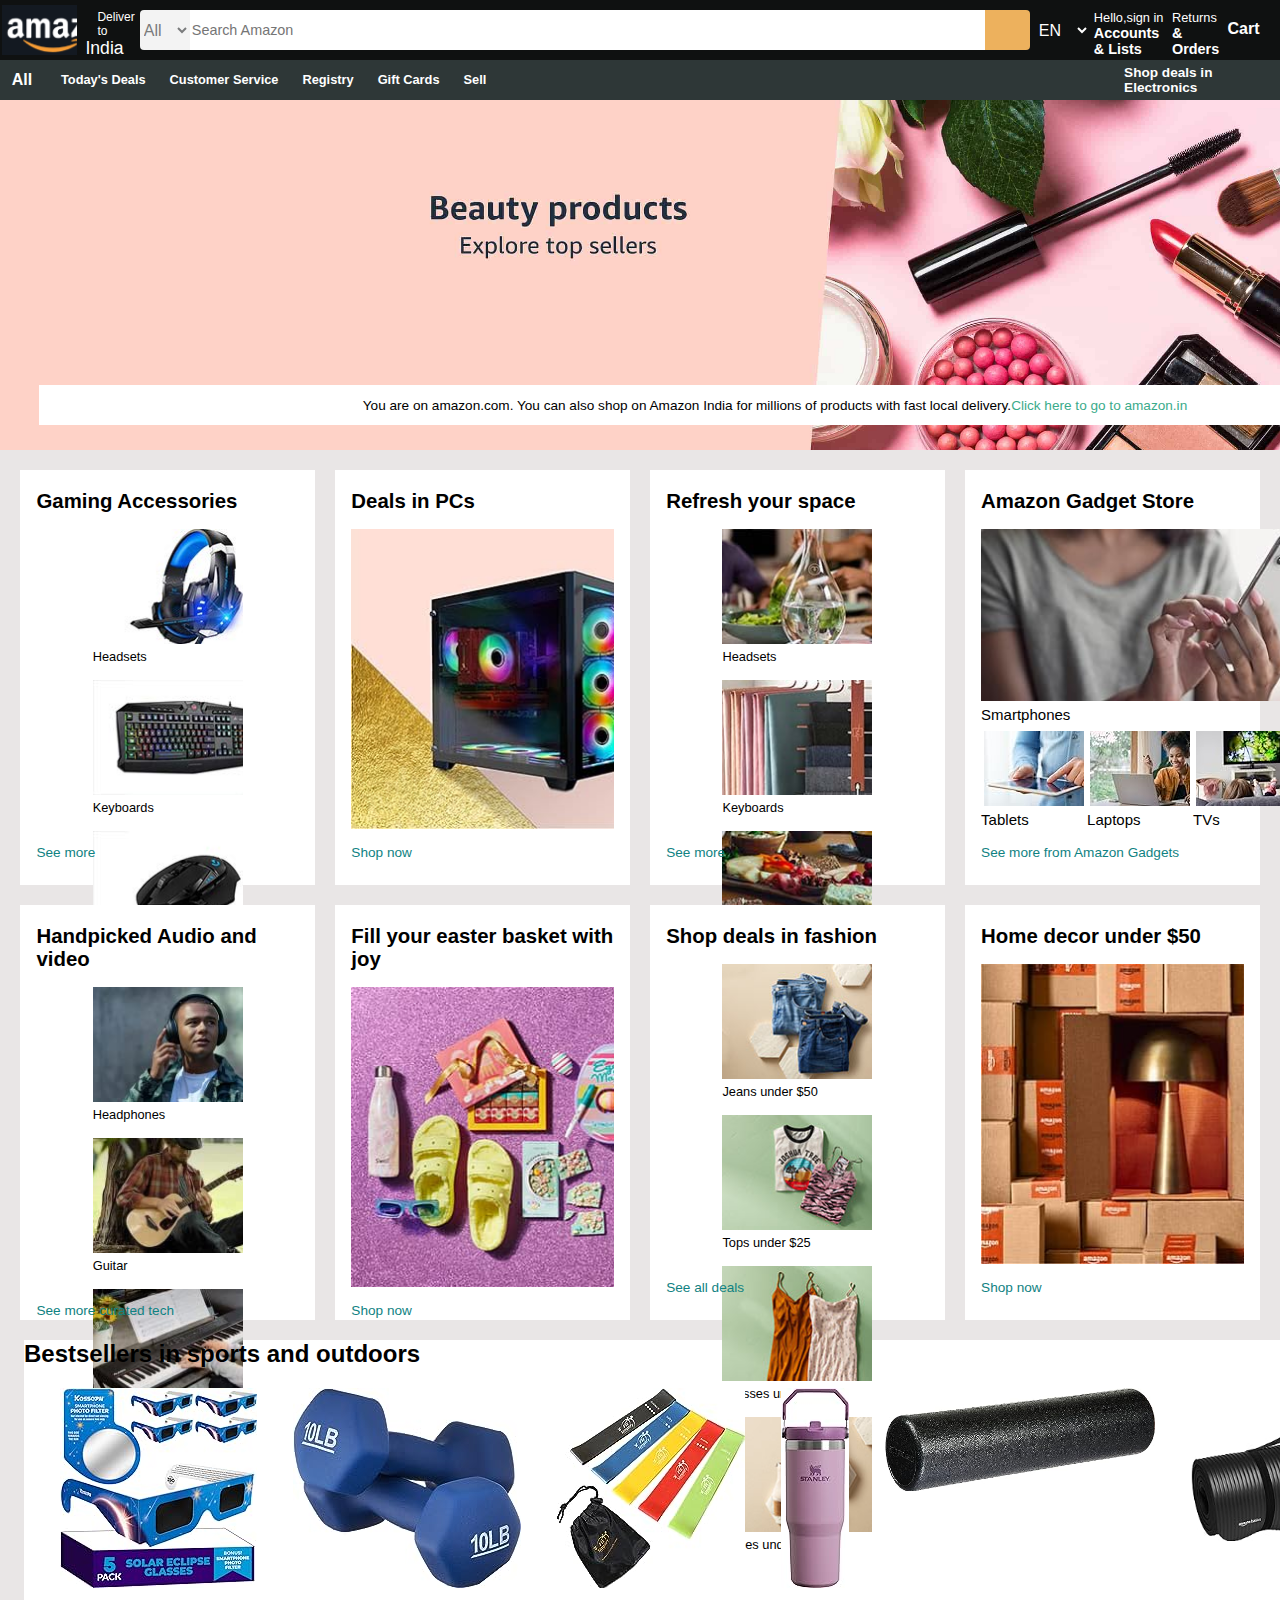
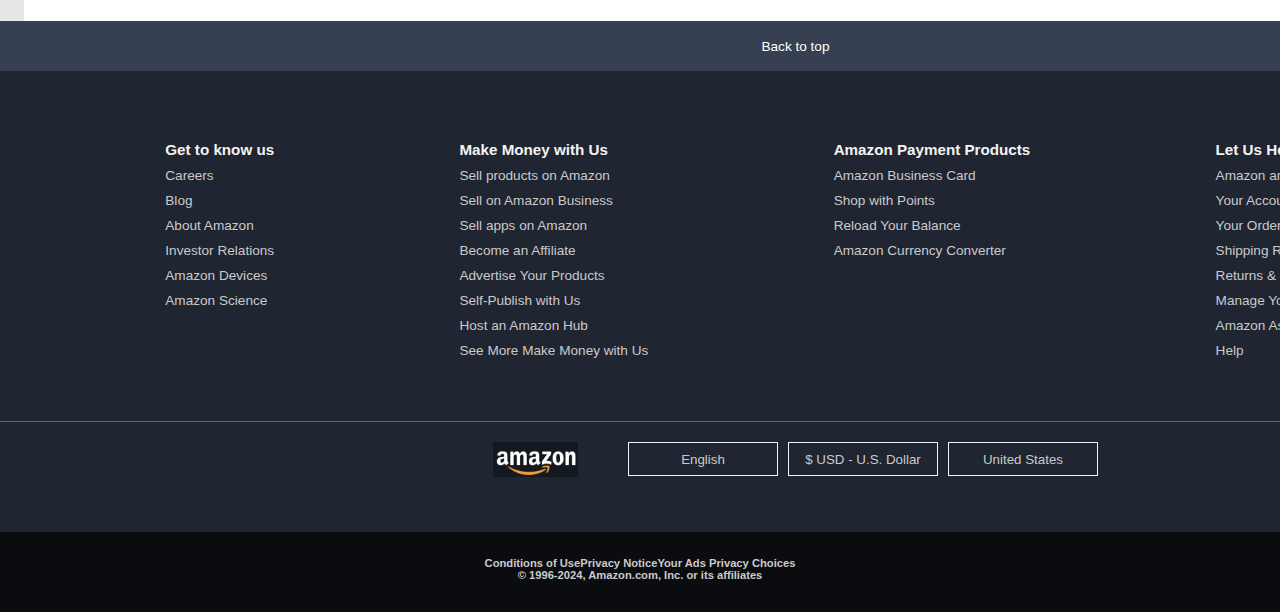
<file: index.html>
<!DOCTYPE html>
<html lang="en">
<head>
    <meta charset="UTF-8">
    <meta name="viewport" content="width=device-width, initial-scale=1.0">
    <title>Document</title>
    <link rel="stylesheet" href="https://cdnjs.cloudflare.com/ajax/libs/font-awesome/6.5.1/css/all.min.css" integrity="sha512-DTOQO9RWCH3ppGqcWaEA1BIZOC6xxalwEsw9c2QQeAIftl+Vegovlnee1c9QX4TctnWMn13TZye+giMm8e2LwA==" crossorigin="anonymous" referrerpolicy="no-referrer" />
    <link rel="stylesheet" href="style.css"/>
</head>
<body>
    <header>
        <div class="navbar">
            <div class="nav-logo border">
                <div class="logo"></div>
            </div>
            <div class="nav-loc border">
                <p class="addr-first">Deliver to</p>
                <div class="address-icon">
                    <i class="fa-solid fa-location-dot"></i>
                    <p class="addr-sec">India</p>
                </div>
            </div>
            <div class="nav-search">
                <select class="search-facade">
                    <option>All</option>
                    <i class="fa-solid fa-caret-down"></i>
                </select>
                <input type="search" placeholder="Search Amazon" class="search-text"></input>
                <div class="search-icon"><i class="fa-solid fa-magnifying-glass "></i></div>
            </div>
            <div class="nav-language border">
                <select class="search-language">
                    <option selected="selected">EN</option>
                </select>
            </div>
            <div class="nav-signin border">
                <p class="part1">Hello,sign in</p>
                <p class="part2">Accounts & Lists</p>
            </div>
            <div class="nav-return border">
                <p class="part1">Returns</p>
                <p class="part2">& Orders</p>
            </div>
            <div class="nav-cart border">
                <i class="fa-solid fa-cart-shopping fa-2xl" style="color: #cdced0;"></i>
                <p class="cart">Cart</p>
            </div>
        </div>
        <div class="nav-panel">
            <div class="menu-items border">
                <i class="fa-solid fa-bars fa-xl" style="color: #f4f7fa;"></i>
                <p class="all-div">All</p>
            </div>
            <div class="panel-options">
                <p class="border">Today's Deals</p>
                <p class="border">Customer Service</p>
                <p class="border">Registry</p>
                <p class="border">Gift Cards</p>
                <p class="border">Sell</p>
            </div>
            <div class="panel-deal"><p class="border">Shop deals in Electronics</p></div>
        </div>
    </header>
    <div class="hero-section">
        <div class="hero-msg">You are on amazon.com. You can also shop on Amazon India for millions of products with fast local delivery. <a>Click here to go to amazon.in</a></div>
    </div>

    <div class="item-category">
        <div class="gaming box">
            <div class="box-content">
                <h2>Gaming Accessories</h2>
                <div class="subsection"> 
                    <div>
                        <div class="a1" style="background-image: url('headset.jpg');background-size: cover;"></div>
                        <p class="p1">Headsets</p>
                    </div>
                    <div>
                        <div class="a1"style="background-image: url('keyboard.jpg');background-size: cover;"></div>
                        <p class="p1">Keyboards</p>
                    </div>
                    <div>
                        <div class="a1"style="background-image: url('mice.jpg');background-size: cover;"></div>
                        <p class="p1">Computer mice</p>
                    </div>
                    <div>
                        <div class="a1" style="background-image: url('chair.jpg');background-size: cover;"></div>
                        <p class="p1">Chairs</p>
                    </div>
                </div>
                <p>See more</p>
            </div>
        </div>
        <div class="pc-deals box">
            <div class="box-content">
                <h2>Deals in PCs</h2>
                <div class="subsection" style="background-image: url('box2.jpg');background-size: cover;"></div>
                <p>Shop now</p>
            </div>  
        </div>
        <div class="refresh-space box">
            <div class="box-content">
                <h2>Refresh your space</h2>
                <div class="subsection"> 
                    <div>
                        <div class="a1" style="background-image: url('dining.jpg');background-size: cover;"></div>
                        <p class="p1">Headsets</p>
                    </div>
                    <div>
                        <div class="a1"style="background-image: url('home.jpg');background-size: cover;"></div>
                        <p class="p1">Keyboards</p>
                    </div>
                    <div>
                        <div class="a1"style="background-image: url('keychain.jpg');background-size: cover;"></div>
                        <p class="p1">Computer mice</p>
                    </div>
                    <div>
                        <div class="a1" style="background-image: url('healthbeauty.jpg');background-size: cover;"></div>
                        <p class="p1">Chairs</p>
                    </div>
                </div>
                <p>See more</p>
            </div>
        </div>
        <div class="gadget-store box">
            <div class="box-content">
                <h2>Amazon Gadget Store</h2>
                <div class="subsection g"> 
                    <div>
                        <div class="g1" style="background-image: url('smartphone.jpg');background-size: cover;"></div>
                        <p class="p1">Smartphones</p>
                    </div>
                    <div class="g2">
                        <div>
                            <div class="box4" style="background-image: url('tablets.jpg');background-size: cover;"></div>
                            <p class="p1">Tablets</p>
                        </div>
                        <div>
                            <div class="box4" style="background-image: url('laptops.jpg');background-size: cover;"></div>
                            <p class="p1">Laptops</p>
                        </div>
                        <div>
                            <div class="box4" style="background-image: url('tvs.jpg');background-size: cover;"></div>
                            <p class="p1">TVs</p>
                        </div>
                    </div> 
                </div>
                <p>See more from Amazon Gadgets </p>
            </div>
        </div>
        <div class="audio box">
            <div class="box-content">
                <h2>Handpicked Audio and video</h2>
                <div class="subsection"> 
                    <div>
                        <div class="a1" style="background-image: url('headphones.jpg');background-size: cover;"></div>
                        <p class="p1">Headphones</p>
                    </div>
                    <div>
                        <div class="a1"style="background-image: url('guitar.jpg');background-size: cover;"></div>
                        <p class="p1">Guitar</p>
                    </div>
                    <div>
                        <div class="a1"style="background-image: url('kboard.jpg');background-size: cover;"></div>
                        <p class="p1">Keyboards</p>
                    </div>
                    <div>
                        <div class="a1" style="background-image: url('microphones.jpg');background-size: cover;"></div>
                        <p class="p1">Microphones</p>
                    </div>
                </div>
                <p>See more curated tech </p>
            </div>
        </div>
        <div class="easter-basket box">
            <div class="box-content">
                <h2>Fill your easter basket with joy</h2>
                <div class="subsection" style="background-image: url('box6.jpg');background-size: cover;"></div>
                <p>Shop now</p>
            </div>  
        </div>
        <div class="toys box">
            <div class="box-content">
                <h2>Shop deals in fashion</h2>
                <div class="subsection"> 
                    <div>
                        <div class="a1" style="background-image: url('jeans.jpg');background-size: cover;"></div>
                        <p class="p1">Jeans under $50</p>
                    </div>
                    <div>
                        <div class="a1"style="background-image: url('tops.jpg');background-size: cover;"></div>
                        <p class="p1">Tops under $25</p>
                    </div>
                    <div>
                        <div class="a1"style="background-image: url('dress.jpg');background-size: cover;"></div>
                        <p class="p1">Dresses under $30</p>
                    </div>
                    <div>
                        <div class="a1" style="background-image: url('shoes.jpg');background-size: cover;"></div>
                        <p class="p1">Shoes under $50</p>
                    </div>
                </div>
                <p>See all deals </p>
            </div>
        </div>
        <div class="fashion box">
            <div class="box-content">
                <h2>Home decor under $50</h2>
                <div class="subsection" style="background-image: url('box8.jpg');background-size: cover;"></div>
                <p>Shop now</p>
            </div>  
        </div>
    </div>
    <div style="background-color:  rgb(233, 230, 230);height: 20px;">
    </div>
    <div class="section">
        <div class="section-a">
            <h2>Bestsellers in sports and outdoors</h2>
            <div>
                <div class="glasses" style="background-image: url('glases.jpg');background-size: cover;"></div>
                <div class="dumbells" style="background-image: url('dumbel.jpg');background-size: cover;"></div>
                <div class="res-loop" style="background-image: url('lopbelt.jpg');background-size: cover;"></div>
                <div class="bottle" style="background-image: url('bottle.jpg');background-size: cover;"></div>
                <div class="foam-roller" style="background-image: url('roller.jpg');background-size: cover;"></div>
                <div class="yoga-mat" style="background-image: url('mat.jpg');background-size: cover;"></div>
            </div>
        </div>
    </div>
    <footer>
        <div class="foot-a">Back to top</div>
        <div class="foot-b">
            <div class="item1">
                <ul>
                    <p>Get to know us</p>
                    <a>Careers</a>
                    <a>Blog</a>
                    <a>About Amazon</a>
                    <a>Investor Relations</a>
                    <a>Amazon Devices</a>
                    <a>Amazon Science</a>
                </ul>
            </div>
            <div class="item2">
                <ul>
                    <p>Make Money with Us</p>
                    <a>Sell products on Amazon</a>
                    <a>Sell on Amazon Business</a>
                    <a>Sell apps on Amazon</a>
                    <a>Become an Affiliate</a>
                    <a>Advertise Your Products</a>
                    <a>Self-Publish with Us</a>
                    <a>Host an Amazon Hub</a>
                    <a>See More Make Money with Us</a>
                </ul>
            </div>
            <div class="item3">
                <ul>
                    <p>Amazon Payment Products</p>
                    <a>Amazon Business Card</a>
                    <a>Shop with Points</a>
                    <a>Reload Your Balance</a>
                    <a>Amazon Currency Converter</a>
                </ul>
            </div>
            <div class="items4">
                <ul>
                    <p>Let Us Help You</p>
                    <a>Amazon and COVID-19</a>
                    <a>Your Account</a>
                    <a>Your Orders</a>
                    <a>Shipping Rates & Policies</a>
                    <a>Returns & Replacements</a>
                    <a>Manage Your Content and Devices</a>
                    <a>Amazon Assistant</a>
                    <a>Help</a>
                </ul>
            </div>
        </div>
        <div class="foot-c">
            <div class="footer-logo"></div>
            <button class="language"><i class="fa-solid fa-globe" style="color: #edf1f8;"></i>   English </button>
            <button class="currency">$ USD - U.S. Dollar</button>
            <button class="nation">United States</button>
        </div>
        <div class="foot-d">
            <div class="pages">
                <a>Conditions of Use</a>
                <a>Privacy Notice</a>
                <a>Your Ads Privacy Choices</a>
            </div>
            <p>© 1996-2024, Amazon.com, Inc. or its affiliates</p>            
        </div>
    </footer>

</body>
</html>
</file>
<file: style.css>
*{
    margin:0;
    font-family: Arial;
    border: border-box;
}

.navbar{
    height: 60px;
    background-color: #0f1111;
    font-size: 14px;
    color: #ffffff;
    display:flex;
    align-items: center;    
    justify-content: space-evenly;
}

.border{
    border:2px solid transparent;
}

.border:hover{
    border:2px solid white;
}

.nav-logo{
    height:50px;
    width:122px;
}

.logo{
    height: 50px;
    width: 100%;
   background-image:url("amazon-rounded-square-black.png") ; 
   background-size:cover;
}

.nav-loc{
    height: 50px ;
    width:75px ;
}

.addr-first{
    font-size: 0.75rem;
    color: #ffffff;
    margin-left: 16px;
    margin-top: 5px;
}

.addr-sec{
    margin-left: 4px;
    font-size: 1.1rem;
}
.address-icon
{
    display: flex;
    align-items: center;
}

.nav-search{
    height: 40px ;
    width: 890px;
    margin: 0px 3px 0px 3px;
    display: flex;
    align-items: center;
    border-radius: 5px;
    justify-content: space-evenly; 
    border: none;
}

.search-facade{
    height: 40px;
    width: 50px;
    font-size: 1rem;
    background-color: #f3f3f3;
    color: rgb(122, 123, 124);
    display: flex;
    justify-content: center;
    align-items: center;
    /* margin-bottom: 2px; */
    border: none;
    border-bottom-left-radius: 4px;
    border-top-left-radius: 4px;
}

.nav-search:hover{
    border: 2px solid orange;
}

.search-text{
    height: 40px;
    width: 795px;
    margin: 0px 0px 0px 0px;
    font-size: 0.9rem;
    font-weight: 500;
    border: none;
}

.search-text:focus-visible{
    border: 2px solid orange;
}

.search-icon{
    height: 40px;
    width: 45px;
    background-color: rgb(237, 177, 93);
    color: black;
    border: none;
    display: flex;
    justify-content: center;
    align-items: center;
    font-size: 1.2rem;
    /* margin-bottom: 2px; */
    border-bottom-right-radius: 4px;
    border-top-right-radius: 4px;
}

.nav-language{
    height: 50px ;
    width:60px ;
}
.search-language{
    height: 50px;
    width: 55px;
    background-color: #0f1111;
    border:none;
    color: #ffffff;
    font-size: 1rem;
}

.nav-signin{
    height: 45px ;
    width:120px ;
    text-align: left;
    padding-top: 5px;
}

.part1{
    font-size:0.8rem;
}

.part2{
    font-size: 0.9rem;
    font-weight: bold;
}

.nav-return{
    height: 45px;
    width: 80px;
    padding-top: 5px;
}

.nav-cart{
    height: 35px;
    width:85px;
    display: flex;
    align-items: baseline;
    font-weight: bold;
    padding-top: 15px;
}

.cart{
    margin-left: 2px;
    font-size: 1rem;
}

.nav-panel{
    height: 40px;
    width: 100%;
    background-color: #2e3737;
    display: flex;
    align-items: center;
    justify-content: space-evenly;
}

.menu-items{
    height: 38px;
/* width: 60px; */ 
    color: #ffffff;
    display: flex;
    align-items: center;
    font-size: 1rem;
    margin-right: 4px;
    text-align: center;
    margin-left: 5px;
    justify-content: space-evenly;
}

.all-div{
    width: 30px;
    font-weight: bold;
}

.panel-options{
    width:70%;
    height: 36px;
    display: flex;
    color: #ffffff;
    align-items: center;
    margin: 5px 5px 6px 6px;   
}

.panel-options p{
    height: 36px;
    display:flex;
    font-size: 0.8rem;
    align-items: center;
    margin: 10px;
    font-weight: bold;
}

.panel-deal p{
    height: 36px;
    font-size: 0.85rem;
    font-weight: bold;
    display: flex;
    color: #ffffff;
    align-items: center;
    margin-left: 200px;
}

.hero-section{
    background-image: url("beauty.jpg");
    background-size: cover;
    height: 350px;
    width: 1550px;
    display: flex;
    justify-content: center;
    align-items: flex-end;
}

.hero-msg{
    background-color: white;
    color: black;
    height:40px;
    display: flex;
    justify-content: center;
    align-items: center;
    font-size: 0.85rem;
    width: 95%;
    margin-bottom: 25px;
}

.hero-msg a{
    color: rgb(59, 171, 139);
}

.item-category{
    display: flex;
    flex-wrap: wrap;
    justify-content: space-evenly;
    background-color: rgb(233, 230, 230);
}

.box{
    height:380px;
    width:23%;
    background-color: #ffffff;
    padding: 20px 0px 15px;
    font-size: 0.85rem;
    margin-top: 20px;
}

.subsection{
    height: 300px;
    margin-top: 1rem;
    margin-bottom: 1rem;
    display: flex;
    justify-content: space-evenly;
    flex-wrap: wrap;
}

.box-content{
    margin-left: 1rem ;
    margin-right: 1rem;
}

.box-content p{
    color: rgb(16, 130, 130);
    margin-top: 1rem;
    margin-bottom: 1rem;
}

.a1{
    height: 115px;
    width:150px;
}

.subsection p{
    margin-top: 5px;
    color: black;
    font-size: 0.8rem;
}

.g1{
    height: 172px;
    width:320px;
}   

.g2{
    display: flex;
    justify-content: space-evenly;
    height: 80px;
    width:300px;
    margin-bottom: 8px;
    margin-top: 0px;
}

.box4{
    height: 75px;
    width: 100px;
    margin: 0px 3px 0px 3px;
}

.g p{
    font-size: 15px;
    height: 15px;
    width: 99px;
    margin-bottom: 0px;
}

.section{
    width: 1550px;
    background-color: rgb(233, 230, 230);
}

.section-a{
    width: 95%;
    height:281px;
    background-color:white;
    margin-left: 1.5rem;
    margin-right: 1.5rem;
}

.section-a div{
    display: flex;
    justify-content: space-evenly;
    margin: 10px;
}

.glasses{
    height: 200px;
    width: 197px;
}

.dumbells{
    height: 200px;
    width:228px;
}

.res-loop{
    height: 200px;
    width: 188px;
}

.bottle{
    height: 200px;
    width: 68px;
}

.foam-roller{
    height: 103px;
    width: 270px;
}

.yoga-mat{
    height: 153px;
    width: 270px;
}

.footer{
    
    margin-top: 15px;
}

.foot-a{
    height: 50px;
    width: 1591px;
    align-items: center;
    background-color: rgb(54, 64, 82);
    display: flex;
    color:white;
    justify-content: center;
    text-align: center;
    font-size: .85rem;
}

.foot-b{
    height: 300px;
    width: 1591px;
    background-color: rgb(31, 37, 49);
    display: flex;
    justify-content: space-evenly;
    padding-top: 50px;
    color:#f3f3f3;
    border-bottom:  0.3px groove #54697f;
}

ul{
    margin: 5px;
    padding: 15px;
}

ul a{
    display: block;
    font-size: 0.85rem;
    margin-top: 10px;
    color: #cbcaca;
}

ul p{
    font-size:0.95rem;
    font-weight: bold;
}

ul a:hover{
    text-decoration:underline
}

.foot-c{
    height: 90px;
    width: 1591px;
    background-color: rgb(31, 37, 49);
    display: flex;
    justify-content: center;
    padding-top: 20px;
}

.footer-logo{
    height: 35px;
    width: 85px;
   background-image:url("amazon-rounded-square-black.png") ; 
   background-size:cover;
   align-content: center;
   margin-right: 50px;
}

.language{
    height:34px;
    width: 150px;
    background-color:  rgb(31, 37, 49);
    color:#cbcaca ;
    border: 0.3px solid #f3f3f3;
    margin-right: 10px;
    padding: 5px;
}

.currency{
    height:34px;
    width: 150px;
    background-color:  rgb(31, 37, 49);
    color:#cbcaca ;
    border: 0.3px solid #f3f3f3;
}

.nation{
    height: 34px;
    width: 150px;
    margin-left: 10px;
    background-color:  rgb(31, 37, 49);
    color: #cbcaca;
    border: 0.3px solid #f3f3f3;
}

.foot-d{
    background-color:  rgb(10, 12, 16);
    color: #cbcaca;
    font-size: 0.7rem;
    font-weight: bold;
    height: 80px;
    text-align: center;
}

.pages{
    display: flex;
    justify-content: center;
    font-size: 0.7rem;
    font-weight: bold;
    padding-top: 25px;
}
</file>
